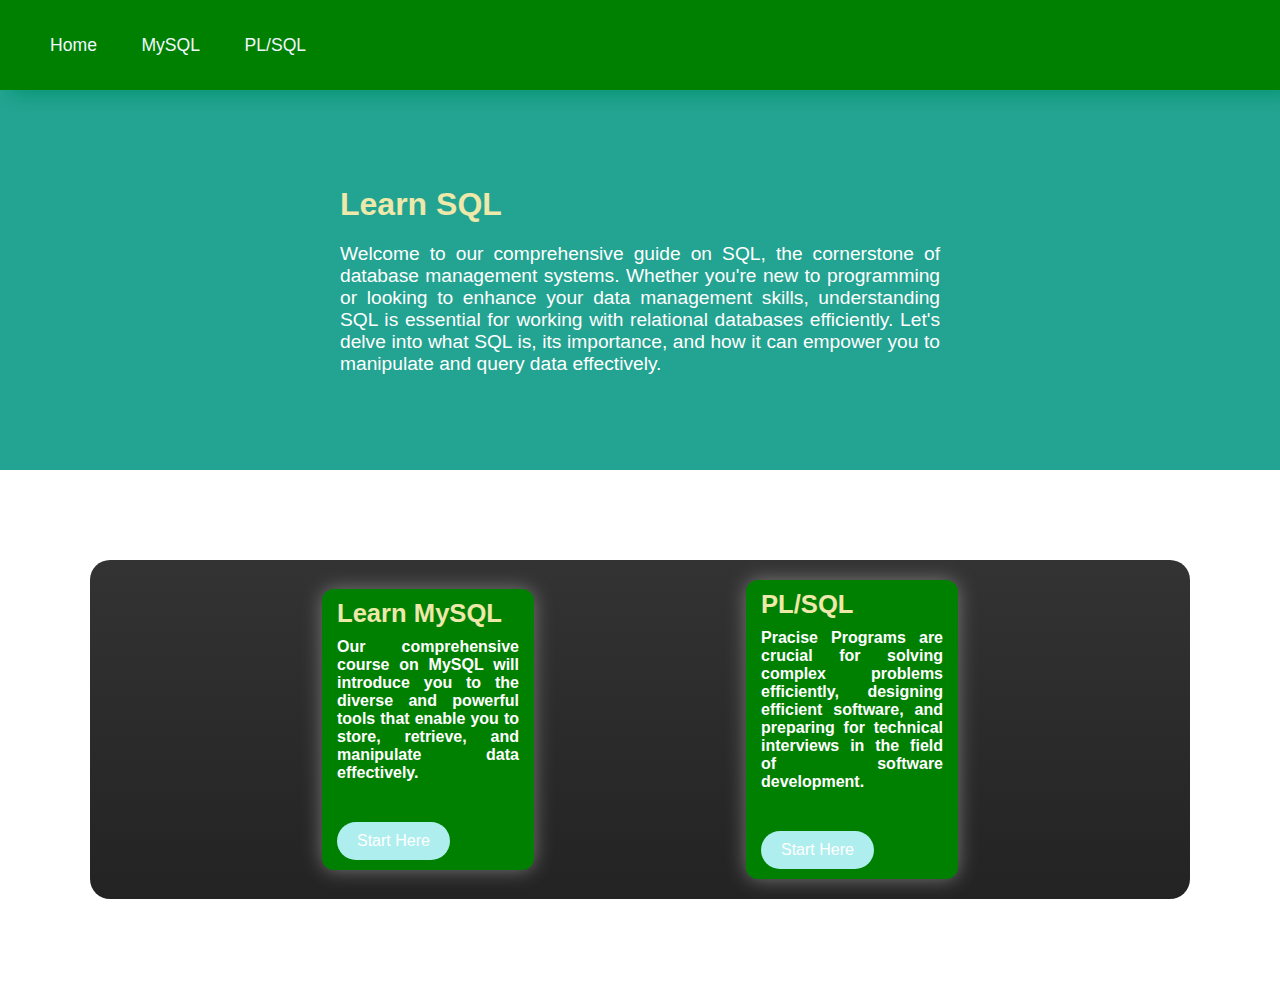
<file: index.html>
<html lang="en">

<head>
    <meta charset="UTF-8">
    <meta name="viewport" content="width=device-width, initial-scale=1.0">
    <title>CodeWhere - Learn DS</title>
    <link rel="stylesheet" href="css/style.css">
</head>

<body>
    <nav class="d-flex">
        <ul>
            <li><a href="#">Home</a></li>
            <li><a href="mySQL.html">MySQL</a></li>
            <li><a href="plSQL.html">PL/SQL</a></li>
        </ul>
    </nav>
    <div class="midsec d-flex">
        <div class="left">
            <h1>Learn SQL</h1>
            <p>Welcome to our comprehensive guide on SQL, the cornerstone of database management systems. Whether you're new to programming or looking to enhance your data management skills, understanding SQL is essential for working with relational databases efficiently. Let's delve into what SQL is, its importance, and how it can empower you to manipulate and query data effectively.</p>
        </div>
        
    </div>
    <div class="card-container d-flex" id="card-container">
        <div class="card">
             <h2>Learn MySQL</h2>
            <h4>Our comprehensive course on MySQL will introduce you to the diverse and powerful tools that
                enable you to store, retrieve, and manipulate data effectively. </h4>
            <a href="mySQL.html" onclick="localStorage.setItem('isSQL', true)">Start Here</a>
        </div>
        <div class="card">
            <h2>PL/SQL</h2>
            <h4>Pracise Programs are crucial for solving complex problems efficiently, designing efficient software, and
                preparing for technical interviews in the field of software development.</h4>
            <a href="plSQL.html" onclick="localStorage.setItem('isSQL', false)">Start Here</a>
        </div>
    </div>
    
</body>
<script src="js/alert.js"></script>

</html>
</file>
<file: css/style.css>
*{
    margin: 0;
    padding: 0;
    border: 0;
    text-align: justify;
    font-family: 'Gill Sans', 'Gill Sans MT', Calibri, 'Trebuchet MS', sans-serif;
}
a{
    display: inline-block;
    cursor: pointer;
}
.d-flex{
    display: flex;
    align-items: center;
    justify-content: space-between;
}
nav{
    height: 10vh;
    background-color: green;
    padding: 0px 30px;
    box-shadow: 12px 2px 20px 2px green;
}
nav img{
    cursor: pointer;
    width: 10%;
}
nav ul li{
    display: inline;
    padding: 10px;
}
nav ul li a{
    color: aliceblue;
    text-decoration: none;
    font-size: 1.1em;
    border-radius: 20px;
    padding: 10px 10px;
    transition: 0.2s;
}
nav ul li a:hover{
    background-color: white;
    color: green;
}
.midsec{
    height: 300px;
    background-color: rgba(4, 150, 130, 0.88);
    color: white;
    justify-content: space-around;
    padding: 40px;
    overflow: hidden;
}
.midsec .left{
    width: 50%;
    text-align: justify;
}
.midsec .left h1{
    margin-bottom: 20px;
    color: palegoldenrod;
}
.midsec .left p{
    font-size: 1.2em;
}
.midsec img{
    width: 20%;
    transition: all 0.3s;
}
.midsec img:hover{
    filter: contrast(10);
    transform: scale(1.02);
}
.card-container{
    background: linear-gradient(#333,#232323);
    margin: 10vh 10vh;
    border-radius: 20px;
    padding: 20px;
    justify-content: space-evenly;
}
.card{
    width:20%;
    background-color: green;
    border-radius: 12px;
    text-align: justify;
    transition: all 0.2s;
    box-shadow: 0px 0px 20px -1px gray;
}
.card:hover{
    transform: scale(0.97);
}
.card img{
    width: 100%;
    height: 100px;
    border-radius: 12px 12px 0px 0px;
}
.card h2{
    font-size: 1.6em;
    color: palegoldenrod;
}
.card h2, .card h4, .card a{
    margin: 10px 15px;
}
.card h4{
    color: white;
    font-size: 1em;
    padding: 0px 0px 20px 0px;
}
.card a{
    padding: 10px 20px;
    color: white;
    border-radius: 20px;
    background-color: paleturquoise;
    text-decoration: none;
}
.footer{
    background-color: #333;
    height: 8vh;
    color: white;
}
.footer p{
    padding-top: 3.5vh;
    text-align: center;
}
</file>
